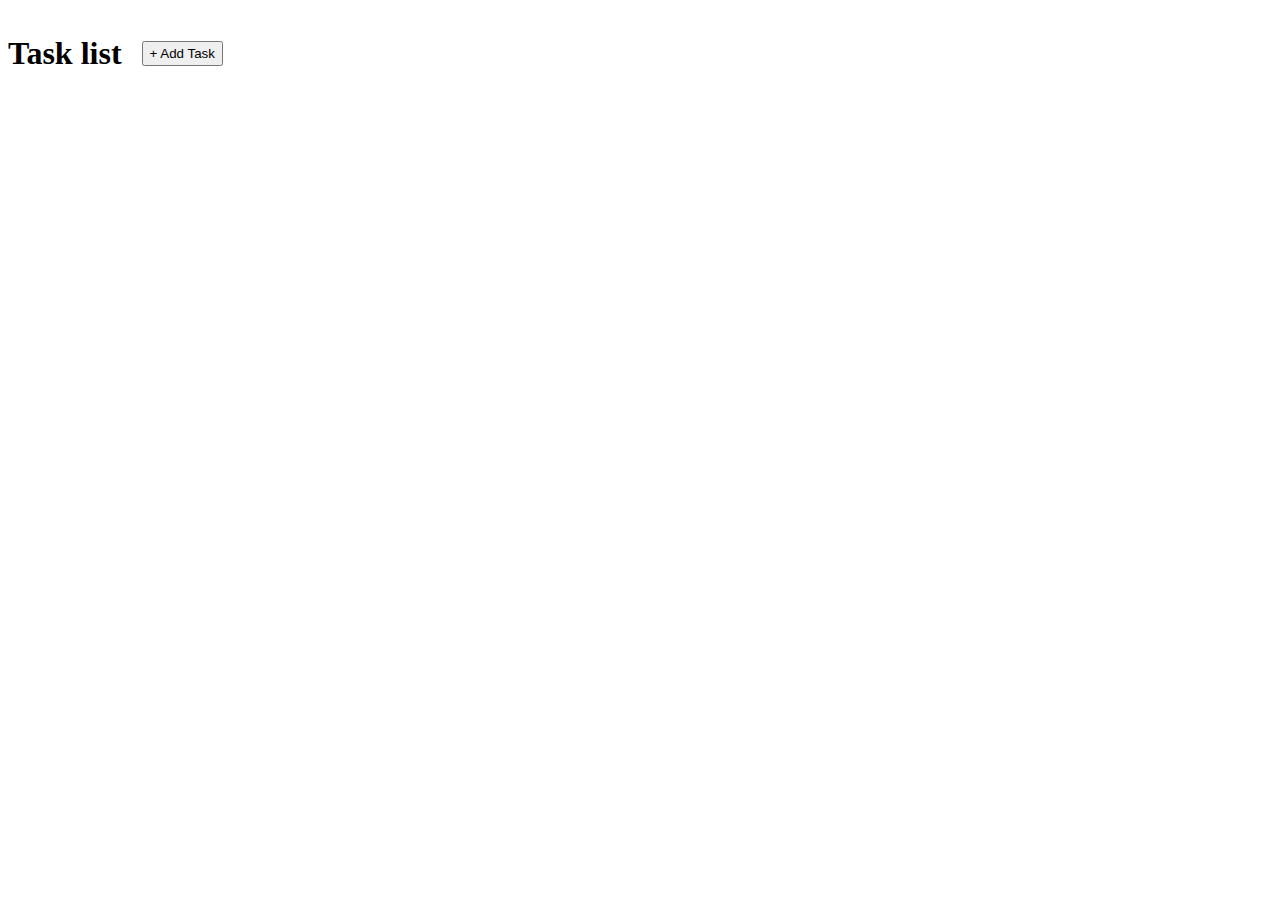
<file: Lesson-10/drag-and-drop/index.html>
<!DOCTYPE html>
<html>
<head>
	<meta charset="utf-8">
	<title>Drag and Drop</title>
	<link rel="stylesheet" type="text/css" href="./css/style.css">
</head>
<body>

<div class="header" id="header">
	<h1>Task list</h1>
</div>
<div class="main" id="main"></div>

<script type="text/javascript" src="./js/script.js"></script>
</body>
</html>
</file>
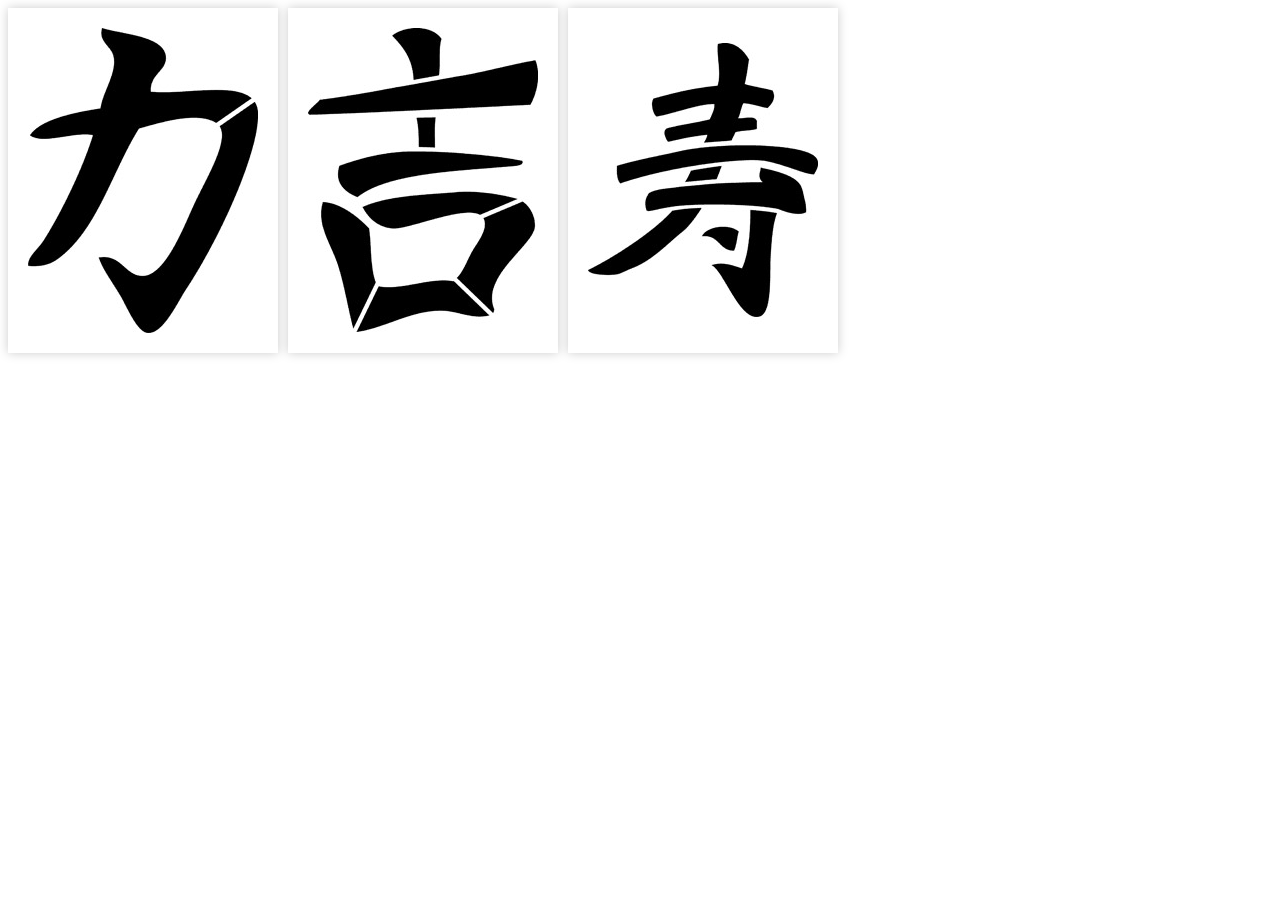
<file: Lesson-10/rotation/index.html>
﻿<!DOCTYPE html>
<html>
<head>
    <meta charset="utf-8">
    <title>Japanese hieroglyph cards</title>
    <link rel="stylesheet" type="text/css" href="./css/style.css">
</head>
<body>
    <section class="flex">
        <div class="card">
            <div class="hieroglyph"></div>
            <div class="translation"><h2>Power</h2></div>
        </div>

        <div class="card">
            <div class="hieroglyph"></div>
            <div class="translation"><h2>Luck</h2></div>
        </div>

        <div class="card">
            <div class="hieroglyph"></div>
            <div class="translation"><h2>Longevity</h2></div>
        </div>
    </section>
</body>
</html>
</file>
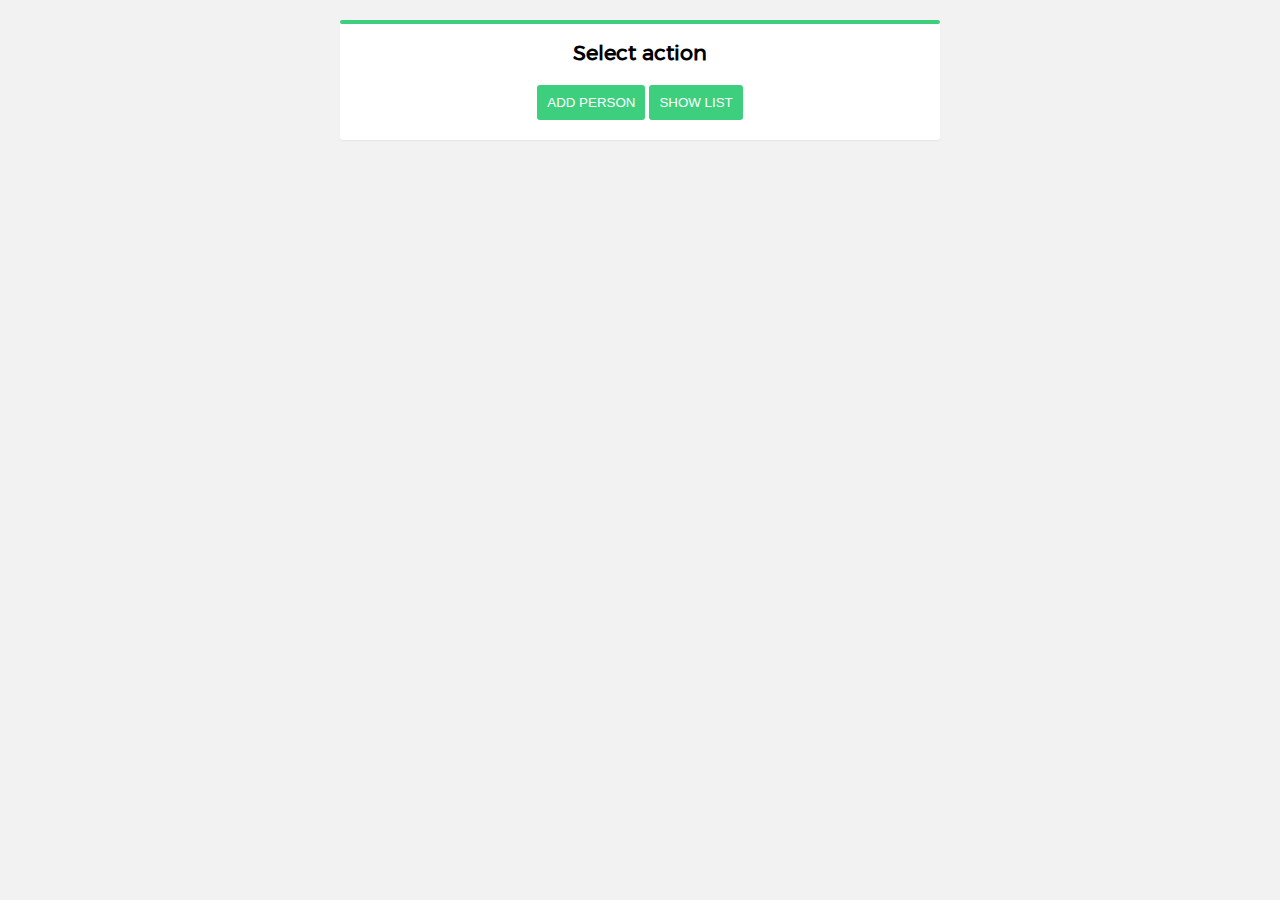
<file: Lesson-5/Form-LocalStorage/index.html>
<!DOCTYPE html>
<html>
<head>
	<meta charset="utf-8">
	<title>Form-LocalStorage</title>
	<link rel="stylesheet" type="text/css" href="css/style.css">
</head>
<body>

<div id="main" class="container">
	<div class="box">
		<h2>Select action</h2>
		<button id="add" onclick="drawForm();">Add person</button>
		<button id="show" onclick="showTable();">Show list</button>
	</div>
</div>

<script type="text/javascript">
const FORM_ID = "addPerson";
const TABLE_ID = "showTable";
const VALUES_ARRAY = ["name", "surname", "age", "sex", "programming languages"];

let mainContainer = document.getElementById("main");
let buttonAdd = document.getElementById("add");
let buttonShow = document.getElementById("show");

let personList = [
	{name: "John", surname: "Doe", age: "30", sex: "male", langs: "PHP, JavaScript"},
	{name: "Jane", surname: "Doe", age: "25", sex: "female", langs: "Java"}
];

for(let i = 0; i < personList.length; i++) {
	let strObject = JSON.stringify(personList[i]);
	window.localStorage.setItem("person-" + i, strObject);
}

let Form = function(name, surname, age, sex, langs) {
	this.name = name;
	this.surname = surname;
	this.age = age;
	this.sex = sex;
	this.langs = langs;
};

Form.prototype.drawBox = function(title, id) {
	let formDiv = document.createElement("div");
	formDiv.className = "box";
	formDiv.id = id;

	let formTitle = document.createElement("h2");
	formTitle.id = "addtitle";
	formTitle.innerText = title;

	formDiv.appendChild(formTitle);
	mainContainer.appendChild(formDiv);
};

Form.prototype.drawForm = function() {
	let formFields = this;
	formFields.drawBox("Add person", FORM_ID);

	let formForm = document.createElement("div");
	formForm.className = "flex";
	formForm.id = "addform";

	for(prop in formFields) {
		if(typeof formFields[prop] === "string") {
			let input = document.createElement("input");
			let temp = (prop == "langs") ? " (comma separated)" : "";
			input.id = prop;
			input.placeholder = "Enter your " + formFields[prop] + temp;

			formForm.appendChild(input);
		}
	}

	let addCloseButton = document.createElement("button");
	addCloseButton.className = "close";
	addCloseButton.innerText = "Close";
	formForm.appendChild(addCloseButton);

	let formButton = document.createElement("button");
	formButton.innerText = "Submit";
	formButton.id = "submit";
	formForm.appendChild(formButton);

	addCloseButton.onclick = function() {
		formDiv.remove();
		buttonAdd.removeAttribute("disabled");
	}

	let formDiv = document.getElementById(FORM_ID);
	formDiv.appendChild(formForm);

	let errorMsg;
	formButton.onclick = function() {
		let checkForm = formFields.checkForm();

		if(errorMsg) {
			errorMsg.remove();
		}

		if(checkForm) {
			let personToAdd = new Form();

			let addTitle = document.getElementById("addtitle");
			addTitle.innerText = "The person added successfully!";

			let addForm = document.getElementById("addform");
			addForm.style.display = "none";

			let addUl = document.createElement("ul");

			let inputs = document.getElementsByTagName("input");
			for(let i = 0; i < inputs.length; i++) {
				let addLi = document.createElement("li");
				addLi.innerHTML = "<span>" + VALUES_ARRAY[i] + "</span>: " + inputs[i].value;
				addUl.appendChild(addLi);
			}

			let k = 0;
			for(key in personToAdd) {
				if(!personToAdd[key]) {
					personToAdd[key] = inputs[k].value;
				}
				k++;
			}

			let strObject = JSON.stringify(personToAdd);
			window.localStorage.setItem("person-" + window.localStorage.length, strObject);

			let addCloseButton = document.createElement("button");
			addCloseButton.className = "close";
			addCloseButton.innerText = "Close";
		
			let divSuccess = document.createElement("div");
			divSuccess.className = "success";
			divSuccess.appendChild(addUl);
			divSuccess.appendChild(addCloseButton);
			formDiv.appendChild(divSuccess);

			addCloseButton.onclick = function() {
				formDiv.remove();
				buttonAdd.removeAttribute("disabled");
			}

			// if table has been already opened -> remove and redraw it
			let isTable = document.getElementById("showTable");
			if(isTable) {
				isTable.remove();
				showTable();
			}
		} else {
			errorMsg = document.createElement("span");
			errorMsg.className = "error";
			errorMsg.innerText = "Please, fill all of the fields!"
			formDiv.appendChild(errorMsg);
		}

	};
}

Form.prototype.checkForm = function() {
	let inputs = document.getElementsByTagName("input");
	for(let i = 0; i < inputs.length; i++) {
		if(!inputs[i].value) {
			return false;
		}
	}

	return true;
}

Form.prototype.drawTable = function() {
	let tableContext = this;
	tableContext.drawBox("List of persons", TABLE_ID);

	let tableBody = document.createElement("table");

	let tableTr = document.createElement("tr");

	for(let n = 0; n < VALUES_ARRAY.length; n++) {
		let tableTh = document.createElement("th");
		tableTh.innerText = VALUES_ARRAY[n];
		tableTr.appendChild(tableTh);
	}

	tableBody.appendChild(tableTr);

	for(props in window.localStorage) {
		if(props.indexOf("person-") != -1) {
			let tableTr = document.createElement("tr");
			let objFromStorage = JSON.parse(window.localStorage[props]);
			
			for(prop in objFromStorage) {
				let tableTd = document.createElement("td");
				tableTd.innerText = objFromStorage[prop];
				tableTr.appendChild(tableTd);
			}

			tableBody.appendChild(tableTr);
		}
	}

	let formDiv = document.getElementById(TABLE_ID);
	formDiv.appendChild(tableBody);

	let addCloseButton = document.createElement("button");
	addCloseButton.className = "close";
	addCloseButton.innerText = "Close";
	formDiv.appendChild(addCloseButton);

	addCloseButton.onclick = function() {
		formDiv.remove();
		buttonShow.removeAttribute("disabled");
	}
}

function drawForm() {
	buttonAdd.setAttribute("disabled", "disabled");
	
	let form = new Form();
	let j = 0;
	for(key in form) {
		if(!form[key]) {
			form[key] = VALUES_ARRAY[j];
		}
		j++;
	}

	form.drawForm();
}

function showTable() {
	buttonShow.setAttribute("disabled", "disabled");
	let table = new Form();
	table.drawTable();
}
</script>

</body>
</html>
</file>
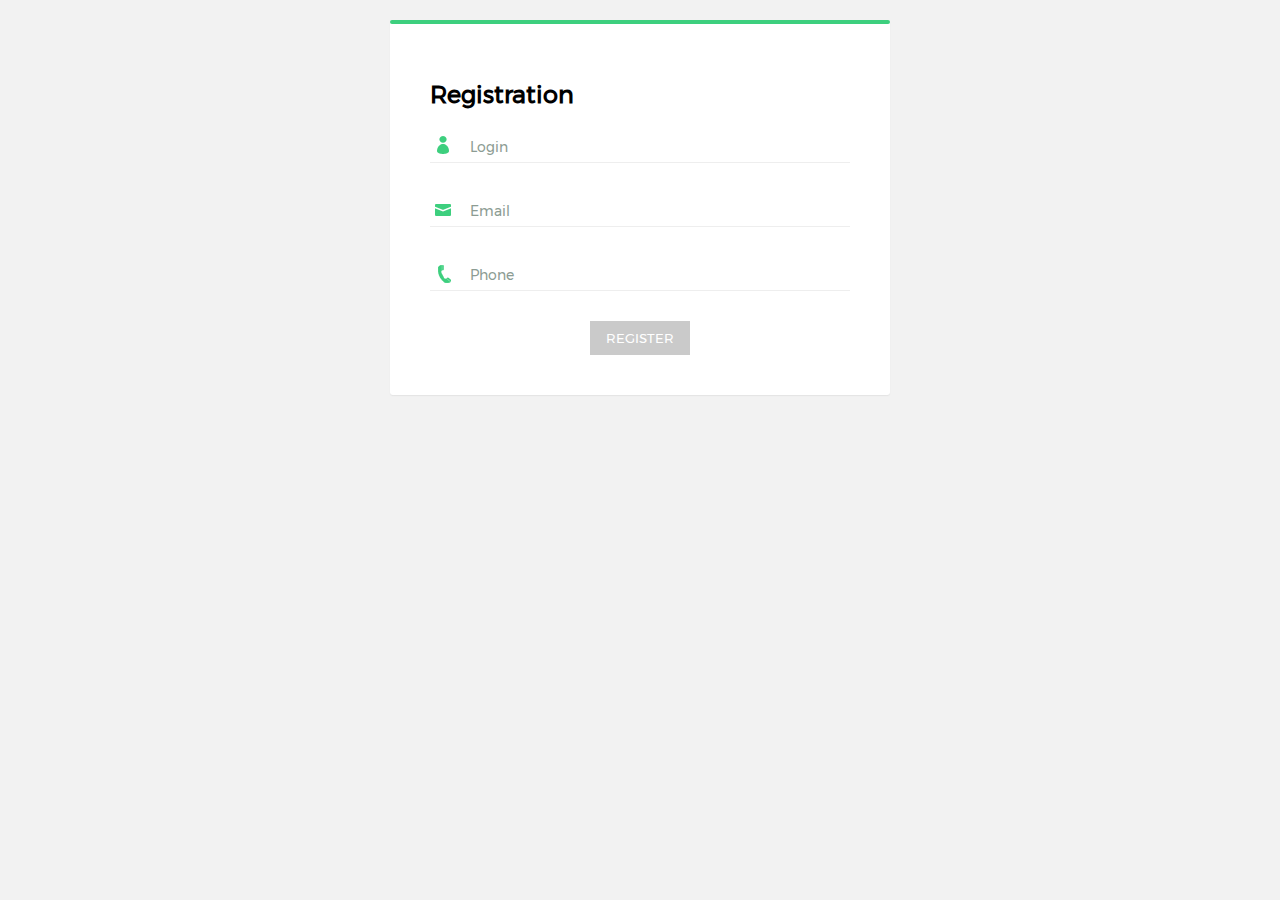
<file: Lesson-7/Form/index.html>
<!DOCTYPE html>
<html>
<head>
	<meta charset="utf-8">
	<title>Form</title>
	<link rel="stylesheet" type="text/css" href="./css/style.css">
    <script src="https://ajax.googleapis.com/ajax/libs/jquery/3.2.1/jquery.min.js"></script> 
    <script src="./js/jquery.maskedinput.js" type="text/javascript"></script>
</head>
<body>

<section id="main" class="container">
	<h2>Registration</h2>

	<form action="javascript:void(0)" method="POST" onchange="checkForm()">
		<div class="form__field">
			<input type="text" name="login" id="login" onchange="checkLogin()"/>
			<label for="login">Login</label>
		</div>
		
		<div class="form__field">
			<input type="text" name="email" id="email" onchange="checkEmail()"/>
			<label for="email">Email</label>
		</div>
		
		<div class="form__field">
			<input type="text" name="phone" id="phone" onchange="checkPhone()"/>
			<label for="phone">Phone</label>
		</div>

		<input type="submit" name="submit" id="button" value="Register" disabled="disabled"></input>
	</form>

	<script type="text/javascript" src="./js/script.js"></script>

</section>
</body>
</html>
</file>
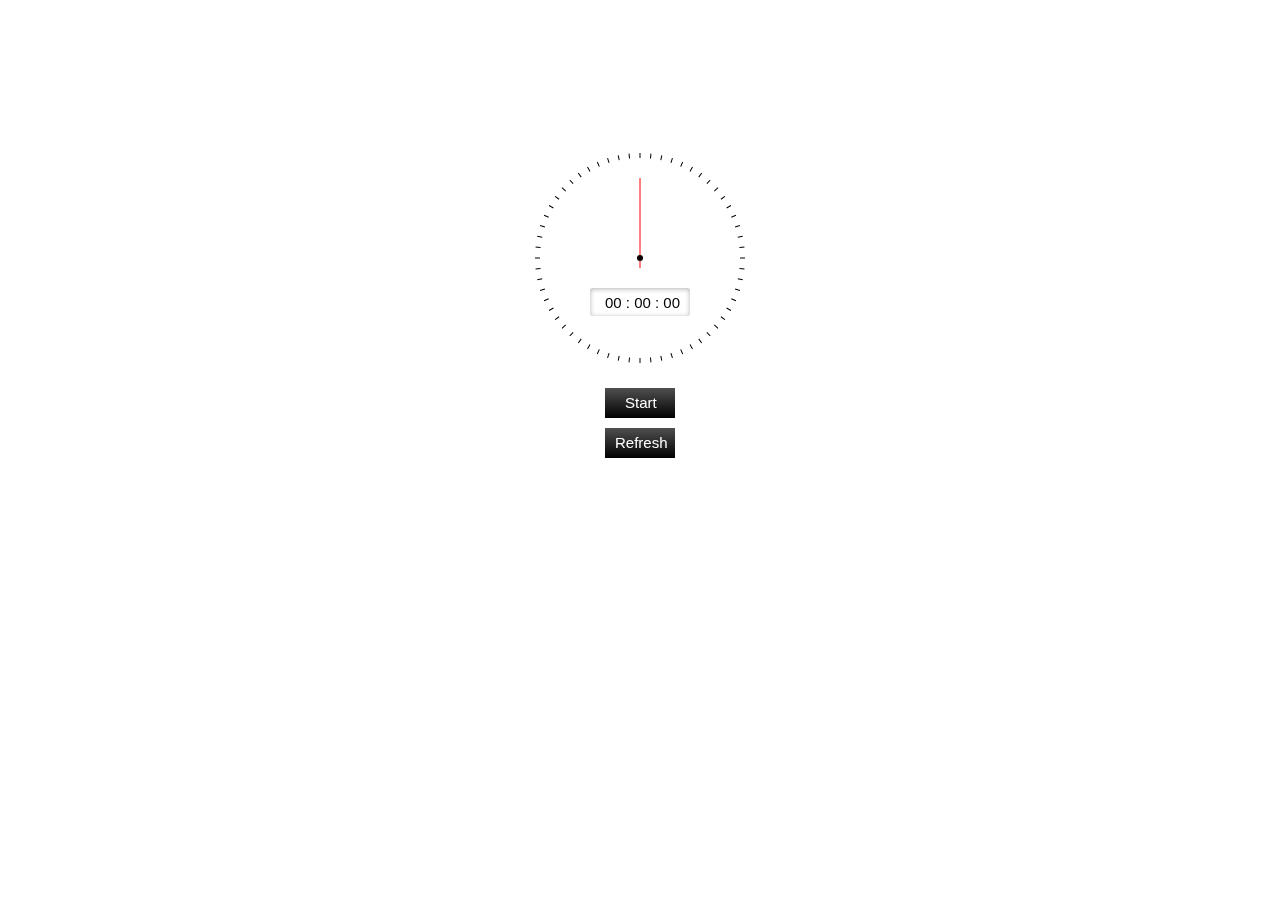
<file: Lesson-7/Timer/index.html>
<!DOCTYPE html>
<html>
<head>
	<meta charset="utf-8">
	<title>Timer</title>
	<link rel="stylesheet" type="text/css" href="./css/style.css">
</head>
<body>

<div>
	<canvas id="timer" width="100" height="28"></canvas>
	<canvas id="face" width="500" height="500"></canvas>
	<canvas id="canvas" width="500" height="500"></canvas>
	<canvas id="button" width="70" height="70"></canvas>
</div>

<script type="text/javascript" src="./js/script.js"></script>
</body>
</html>
</file>
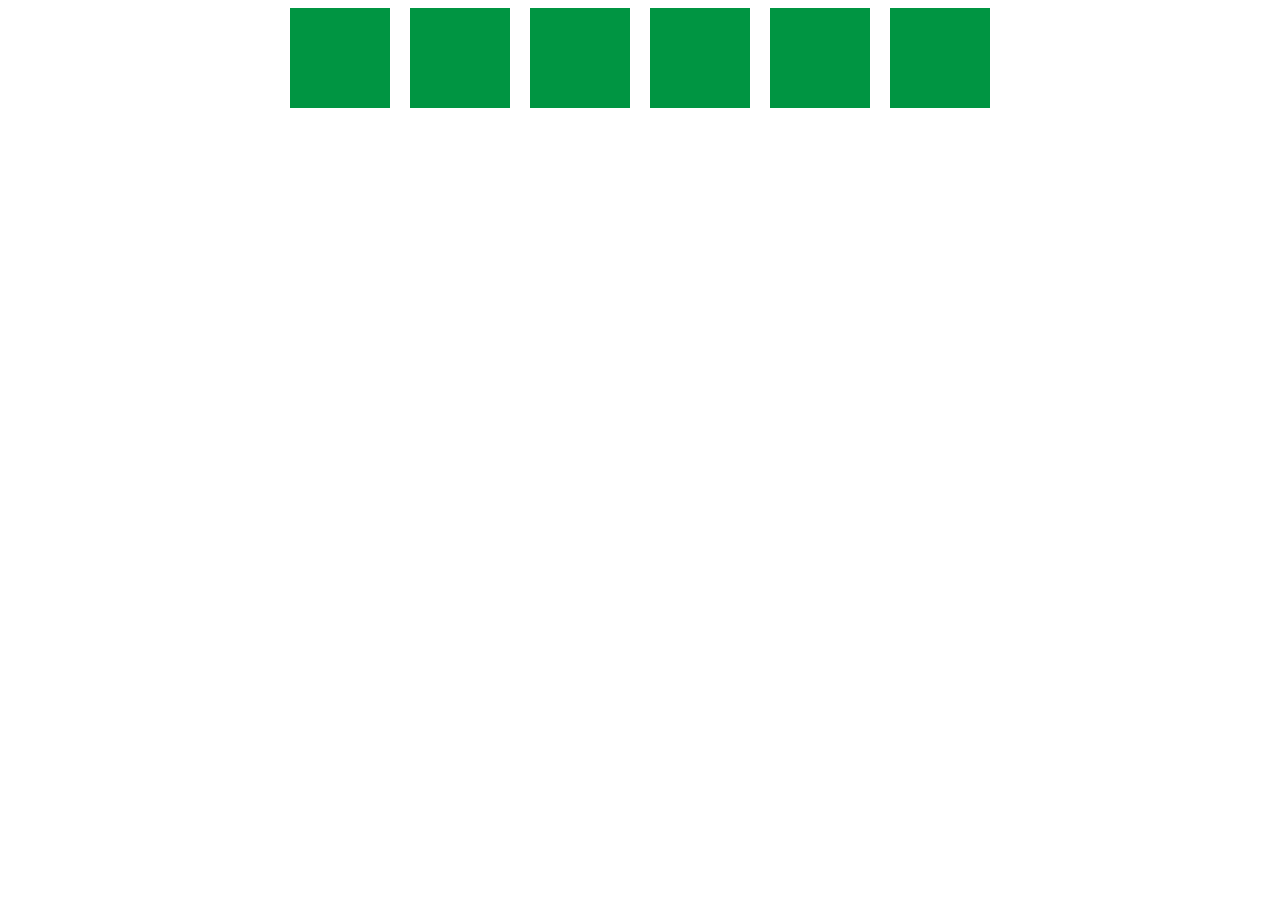
<file: Lesson-8/2-Squares/index.html>
<!DOCTYPE html>
<html>
<head>
	<meta charset="utf-8">
	<title>Squares</title>
	<style>
		#container {
			display: flex;
			width: 700px;
			justify-content: space-between;
			margin: 0 auto;
		}
		span {
			display: inline-block;
		}
	</style>
</head>
<body>

<div id="container"></div>

<script type="text/javascript" src="./js/script.js"></script>
</body>
</html>
</file>
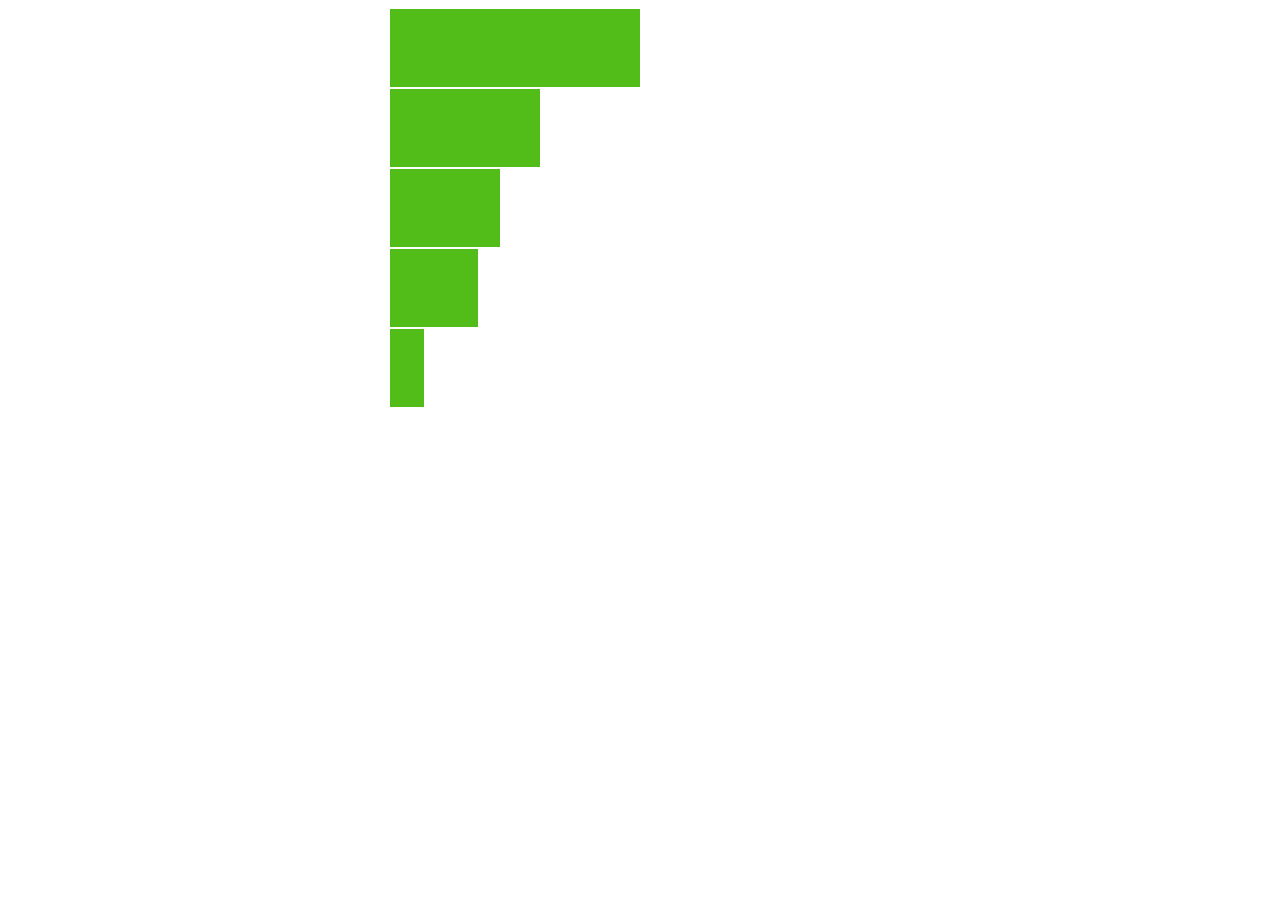
<file: Lesson-9/Graph/index.html>
<!DOCTYPE html>
<html>
<head>
	<meta charset="utf-8">
	<title>Graph - Cryptocurrency prices</title>
	<link rel="stylesheet" type="text/css" href="./css/style.css">
</head>
<body>

<canvas id="container" width="500" height="400"></canvas>

<script type="text/javascript" src="./js/script.js"></script>
</body>
</html>
</file>
<file: Lesson-10/drag-and-drop/css/style.css>
.header {
	display: flex;
	height: 90px;
}

h1 {
	display: inline-block;
	margin: 0 10px 0 0;
	align-self: center;
}

button {
	height: 25px;
	align-self: center;
	margin-left: 10px;
}

.main {
	width: 700px;
	display: flex;
	flex-wrap: wrap;
}

.task {
	width: 200px;
	min-height: 100px;
	overflow: hidden;
	background-color: #f1f1f1;
	border: 1px solid #ccc;
	border-radius: 5px;
	box-sizing: border-box;
	text-align: center;
	margin: 0 10px 10px 0;
	align-self: flex-start;
}

.square {
	position: relative;
	width: 160px;
	min-height: 30px;
	background-color: #fff;
	border: 1px solid #ccc;
	border-radius: 5px;
	padding: 10px;
	box-sizing: border-box;
	align-self: flex-start;
	word-wrap: break-word;
	margin: 5px 5px;
}

.active {
	border-color: red;
}

.task > span {
	display: block;
	margin: 15px auto;
}

.task button {
	display: block;
	margin: 15px auto;
}

.square button {
	position: absolute;
	margin: 0;
	padding: 0;
	width: 20px;
	height: 18px;
	top: 0px;
	right: -25px;
}

.task textarea {
	width: 90%;
	min-height: 50px;
}

.square textarea {
	width: 95%;
	min-height: 100px;
}
</file>
<file: Lesson-10/rotation/css/style.css>
.flex {
    display: flex;
}

.card {
    position: relative;
    transform-style: preserve-3d;
    width: 280px;
    height: 380px;
}

.hieroglyph, .translation {
    position: absolute;
    width: 230px;
    height: 305px;
    padding: 20px;
    box-shadow: 0 0 10px #ccc;
    background-repeat: no-repeat;
    background-position: center;
    transition: all .8s;
}

.translation h2 {
    font-size: 2.5em;
    text-align: center;
    margin: 0;
    padding: 0;
    line-height: 305px;
}

.card:first-child .hieroglyph {
    background-image: url("../img/power.jpg");
}

.card:nth-child(2) .hieroglyph {
    background-image: url("../img/luck.jpg");
}

.card:nth-child(3) .hieroglyph {
    background-image: url("../img/longevity.jpg");
}

.translation {
    transform: rotate3d(0,1,0, 180deg);
}

.card:hover .hieroglyph {
    transform: perspective(800px) rotate3d(0,1,0, 180deg);
}

.card:hover .translation {
    transform: perspective(800px) rotate3d(0,1,0, 0deg);
}

.hieroglyph, .translation {
    backface-visibility: hidden;
}
</file>
<file: Lesson-5/Form-LocalStorage/css/style.css>
@font-face {
	font-family: "MontserratBold";
	src: url("../fonts/Montserrat-Bold.ttf");
}

@font-face {
	font-family: "Montserrat";
	src: url("../fonts/Montserrat-Regular.ttf");
}

body {
	margin: 0;
	padding: 0;
	background-color: #f2f2f2;
	font-family: "Montserrat";
	font-size: 14px;
}

h2 {
	padding: 0;
	margin: 0 0 20px 0;
}

.container {
	width: 600px;
	margin: 0 auto;
}

.box {
	position: relative;
	width: 100%;
	box-sizing: border-box;
	margin-top: 20px;
	padding: 20px;
	background-color: #ffffff;
	border-radius: 3px;
	box-shadow: 0 1px 1px 0 rgba(223, 223, 223, 0.75);
	text-align: center;
}

.box::before {
	content: "";
	display: block;
	position: absolute;
	top: 0;
	left: 0;
	right: 0;
	height: 4px;
	background-color: #3dcf7e;
	border-radius: 3px;
}

button {
	background-color: #3dcf7e;
	border: 0;
	border-radius: 3px;
	text-transform: uppercase;
	color: #fff;
	padding: 10px;
}

.flex {
	display: flex;
	flex-wrap: wrap;
	justify-content: space-between;
}

.flex label {
	width: 20%;
	text-transform: capitalize;
}

.flex input {
	width: 48%;
	height: 44px;
	box-sizing: border-box;
	padding-left: 30px;
	border: 2px solid #eeeeee;
	border-radius: 3px;
	margin-bottom: 20px;
}

.flex input {
	background-image: url("../img/about-user.png");
	background-repeat: no-repeat;
	background-position: 7px 10px;
}

.flex input:last-of-type {
	width: 100%;
	background-image: url("../img/programming.png");
	padding-left: 38px;
}

.flex button {
	display: block;
	margin: 0 auto;
	padding: 10px 50px;
}

.success {
	width: 100%;
	min-height: 150px;
	background-image: url("../img/succeess.png");
	background-repeat: no-repeat;
	background-position: top left;
	background-size: 120px;
}

.success ul {
	padding-left: 150px;
	text-align: left;
}

.success li {
	position: relative;
	list-style-type: none;
	padding-left: 20px;
	margin-bottom: 5px;
	text-transform: capitalize;
}

.success li span {
	font-weight: bold;
}

.success li::before {
	content: "";
	position: absolute;
	top: 5px;
	left: 0;
	width: 7px;
	height: 7px;
	border: 1px solid #3dcf7e;
	border-radius: 50%;
}

.close {
	margin-top: 20px;
}

table {
	width: 100%;
	box-sizing: border-box;
	border-collapse: collapse;
	border-spacing: 0;
}

th {
	text-transform: capitalize;
	background-color: #eeeeee;
}

th, td {
	padding: 10px;
	border: 1px solid #bababa;
}

tr:nth-child(2n+1) {
	background-color: #eeeeee;
}

tr:hover {
	background-color: #d2d2d2;
}

.error {
	display: block;
	width: 100%;
	color: #ff0000;
	font-size: 1.5em;
	margin-top: 30px;
}
</file>
<file: Lesson-7/Form/css/style.css>
@font-face {
	font-family: "Montserrat";
	src: url("../fonts/Montserrat-Regular.ttf");
}

body {
	font-family: "Montserrat";
	background-color: #f2f2f2;
}

.container {
	position: relative;
	width: 500px;
	margin: 20px auto;
	padding: 40px;
	box-sizing: border-box;
	background-color: #fff;
	border-radius: 3px;
	box-shadow: 0 1px 1px 0 rgba(223, 223, 223, 0.75);
}

.container::before {
	content: "";
	position: absolute;
	top: 0;
	left: 0;
	width: 100%;
	height: 4px;
	background-color: #3dcf7e;
	border-radius: 2px;
}

.form__field {
	position: relative;
}

label {
	position: absolute;
	top: 9px;
	left: 40px;
	font-size: 14px;
	color: #8c9c93;
}

input {
    width: 100%;
    border: none;
    border-bottom: 1px solid #eeeeee;
    height: 34px;
    box-sizing: border-box;
    margin-bottom: 30px;
    padding-left: 40px;
    background-repeat: no-repeat;
    outline: none;
}

input:focus + label,
input.valid + label,
input.error + label {
	transition-duration: 0.2s;
	transform: translateY(-20px);
	font-size: 11px;
}


input[name="login"] {
    background-image: url("../img/login.png");
    background-position: 7px 7px;
}

input[name="email"] {
    background-image: url("../img/email.png");
    background-position: 5px 11px;
}

input[name="phone"] {
    background-image: url("../img/phone.png");
    background-position: 8px 8px;
}

input[name="submit"] {
	display: block;
	width: 100px;
	margin: 0 auto;
	padding: 0;
	background-color: #3dcf7e;
	border: 0;
	font-family: "Montserrat";
	color: #fff;
	text-transform: uppercase;
}

input[disabled="disabled"] {
	background-color: #cacaca;
}

::placeholder {
	color: #8c9c93;
}

input.error {
	border-bottom: 1px solid #e50000;
}

span.error {
	position: absolute;
	top: 38px;
	left: 40px;
	display: block;
	color: #e50000;
	font-size: 11px;
}

input.valid {
	border-bottom: 1px solid #3dcf7e;
}
</file>
<file: Lesson-7/Timer/css/style.css>
div {
	width: 500px;
	position: relative;
	margin: 0 auto;
}
canvas {
	position: absolute;
}
#timer {
	top: 280px;
	left: 50%;
	transform: translateX(-50%);
	box-shadow: inset 0 1px 5px rgba(0,0,0,0.3);
	border-radius: 3px;
}
#button {
	top: 380px;
	left: 50%;
	transform: translateX(-50%);
}
</file>
<file: Lesson-9/Graph/css/style.css>
canvas {
	display: block;
	margin: 0 auto;
}
</file>
